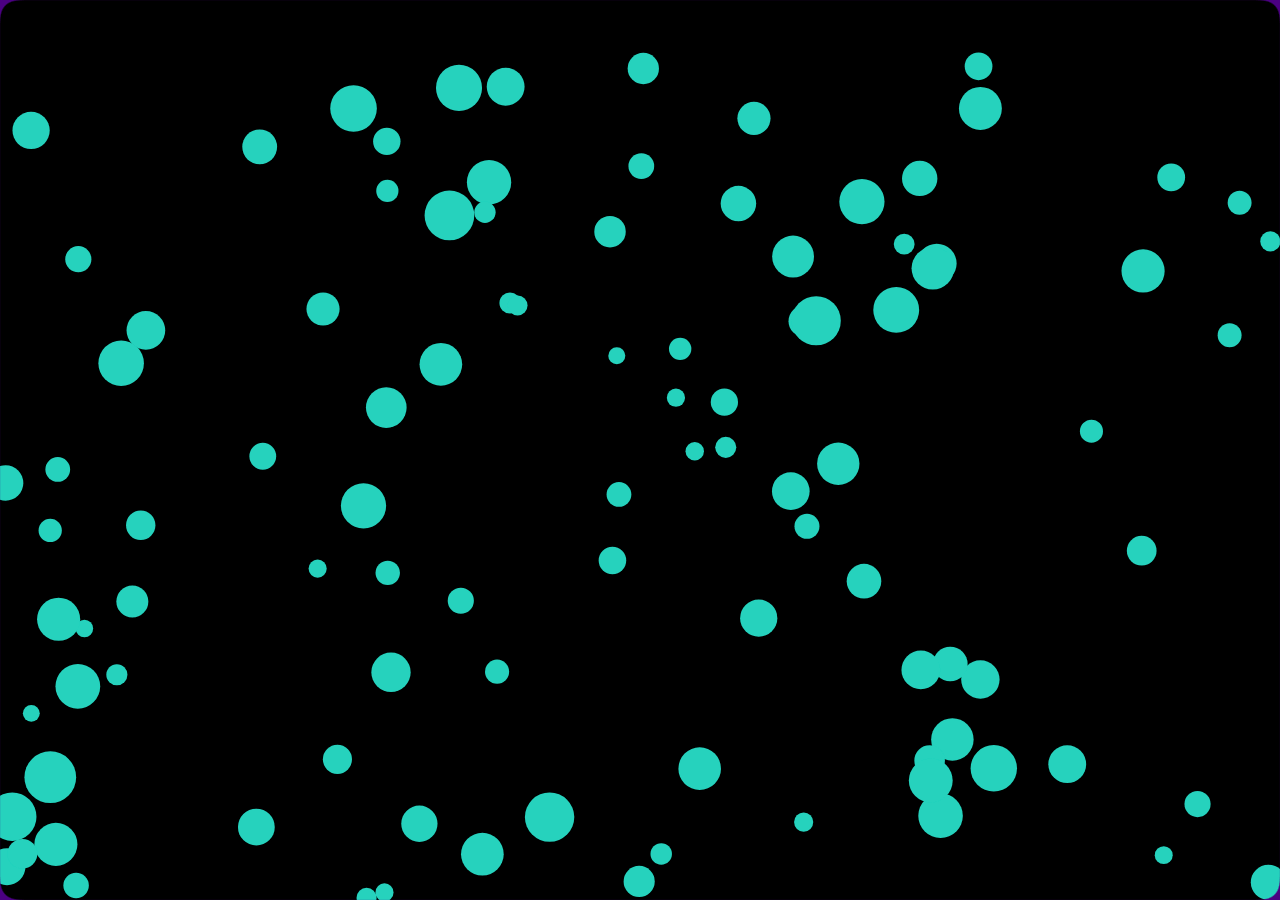
<file: Mousetrail - Liquid/index.html>
<!DOCTYPE html>
<html lang="en" dir="ltr">
  <head>
    <meta charset="utf-8">
    <title>Liquid Mousetrails</title>
    <link rel="stylesheet" href="style.css">
  </head>
  <body>
    <canvas id="canvasbg"></canvas>
    
    <svg>
      <defs>
        <filter id="blob">
          <feGaussianBlur in="SourceGraphic" stdDeviation="10" result="blur" />
          <feColorMatrix in="blur" mode="matrix"
          values= "1 0 0 0 0
                   0 1 0 0 0
                   0 0 1 0 0
                   0 0 0 19 -9" result="blob"/>
          <feComposite in="SourceGraphic" in2="blob" operator="atop" />
        </filter>
      </defs>  
    </svg>
    
  </body>
    <script src="main.js" charset="utf-8"></script>
</html>
</file>
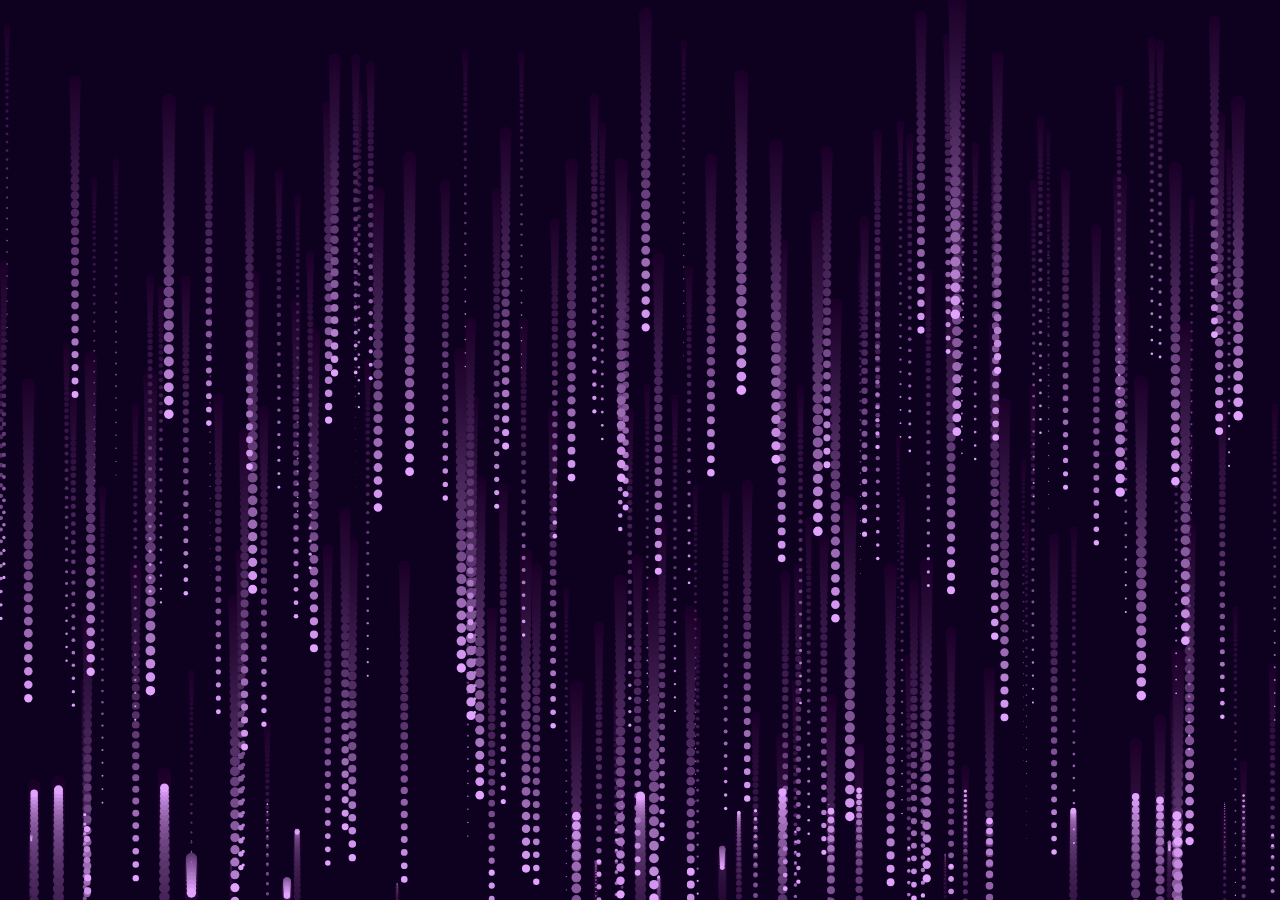
<file: Mousetrail - Shadow/index.html>
<!DOCTYPE html>
<html lang="en" dir="ltr">
  <head>
    <meta charset="utf-8">
    <title>Mousetrails - JS + Canvas</title>
    <link rel="stylesheet" href="style.css">
  </head>
  <body>
    <canvas id="canvasbg"></canvas>
  </body>
    <script src="main.js" charset="utf-8"></script>
</html>
</file>
<file: Mousetrail - Liquid/style.css>
body {
  background: indigo;
}

#canvasbg {
  position: absolute;
  top: 0;
  left: 0;
  width: 100%;
  height: 100%;
  filter: url("#blob");
  background: none;
}
</file>
<file: Mousetrail - Shadow/style.css>
#canvasbg {
  position: absolute;
  top: 0;
  left: 0;
  width: 100vw;
  height: 100vh;
  background: #0d0d72;
}
</file>
